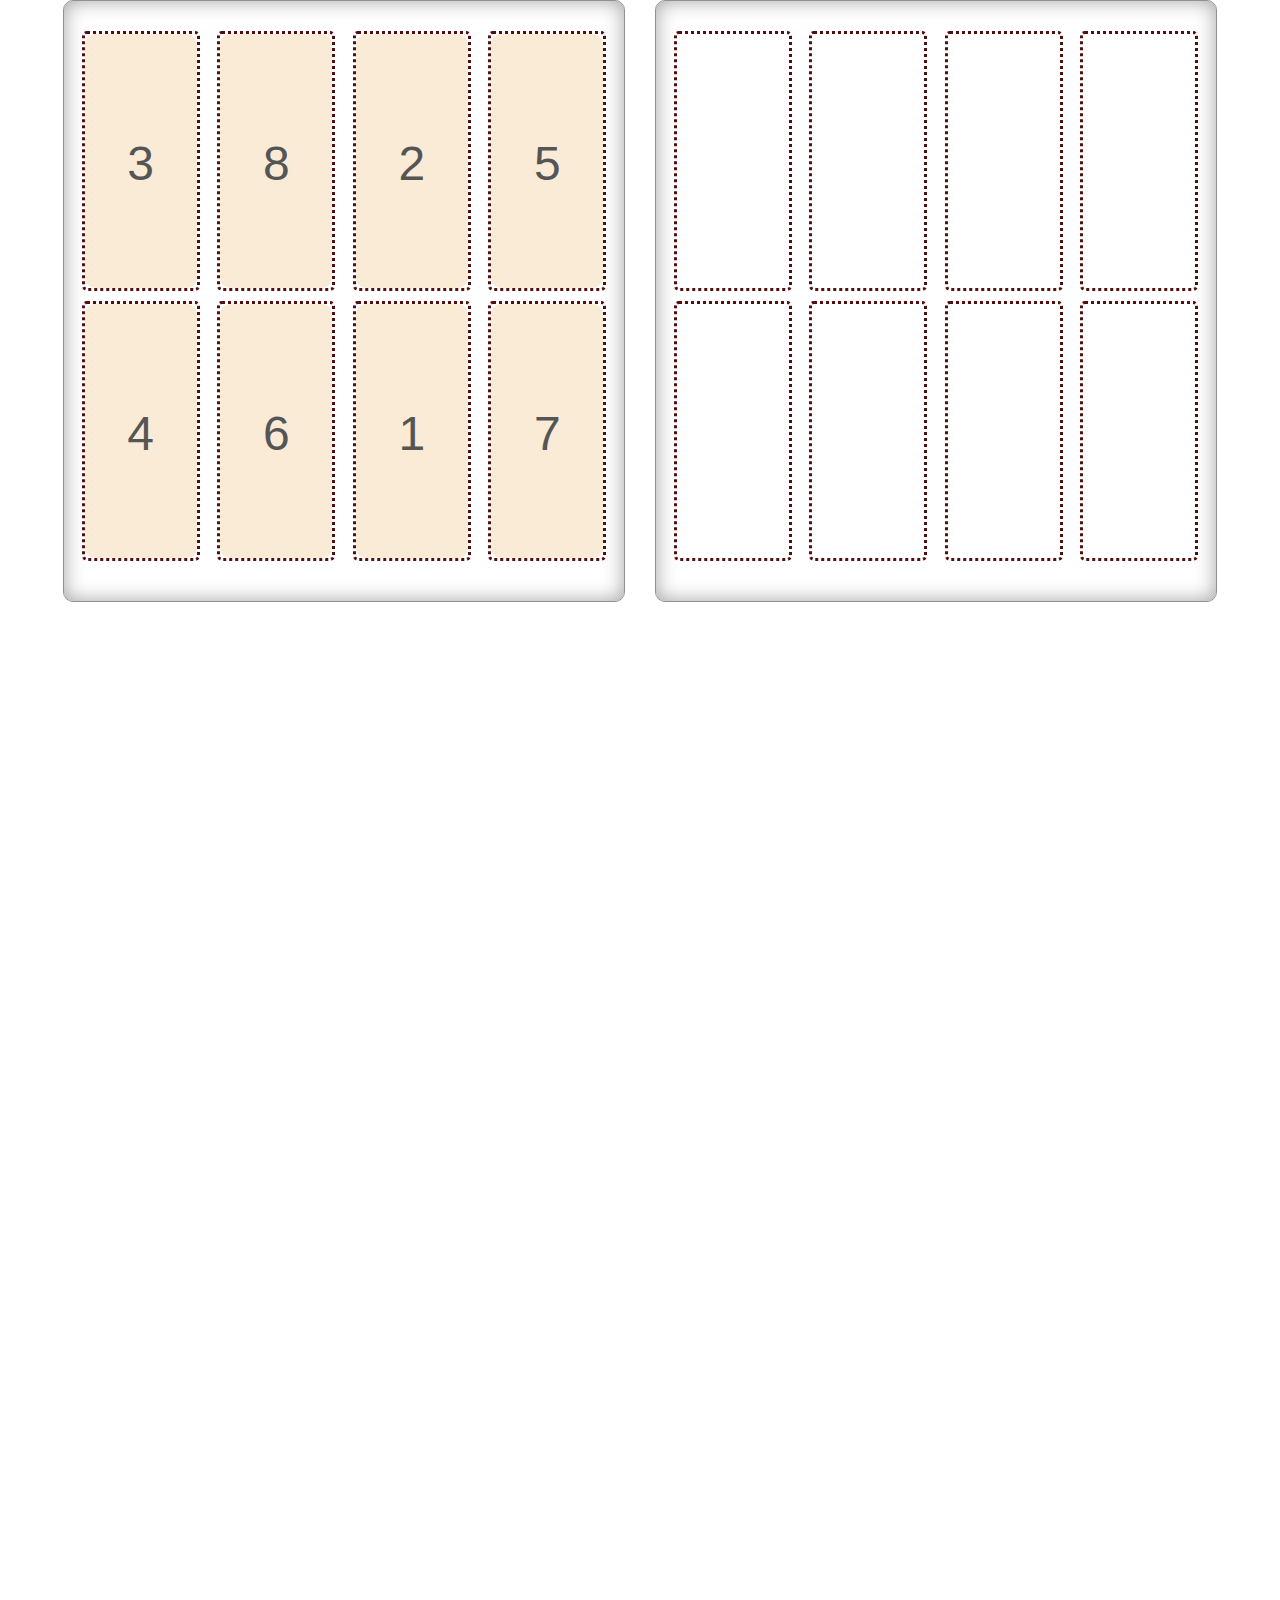
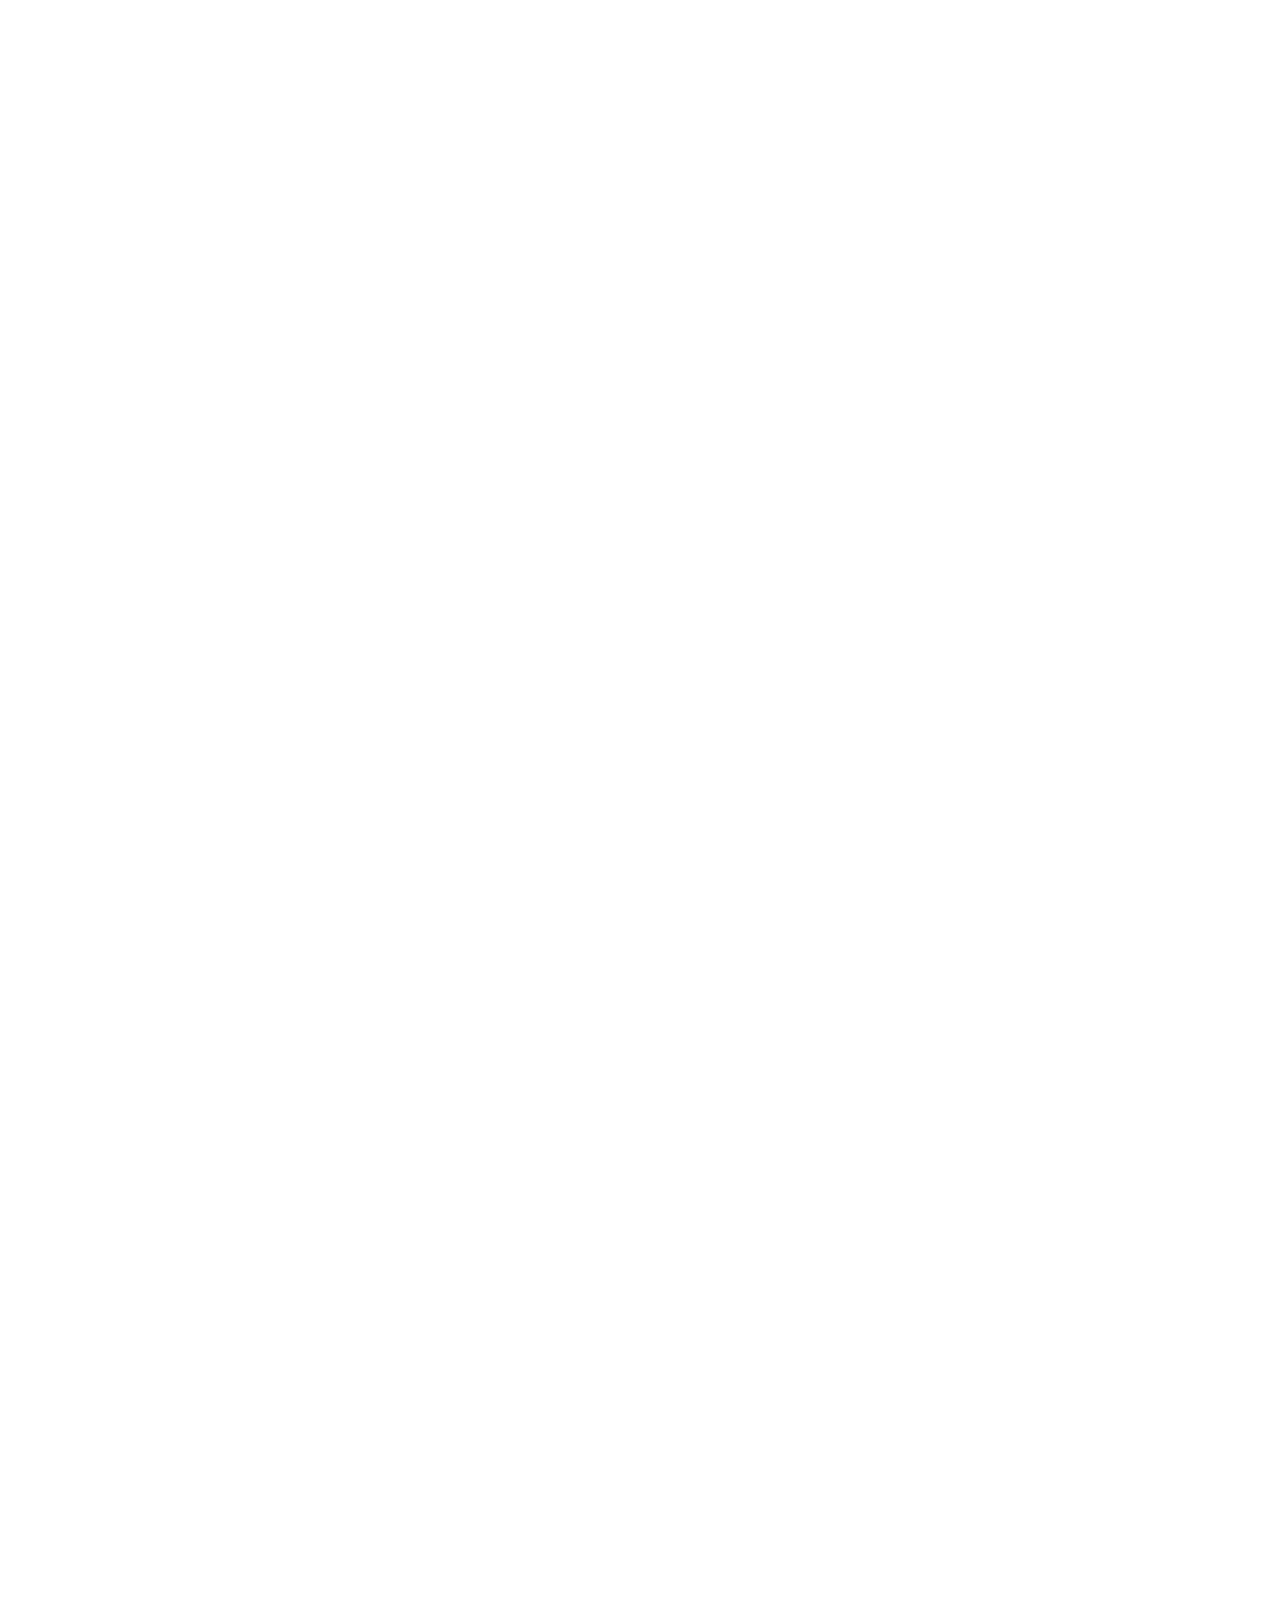
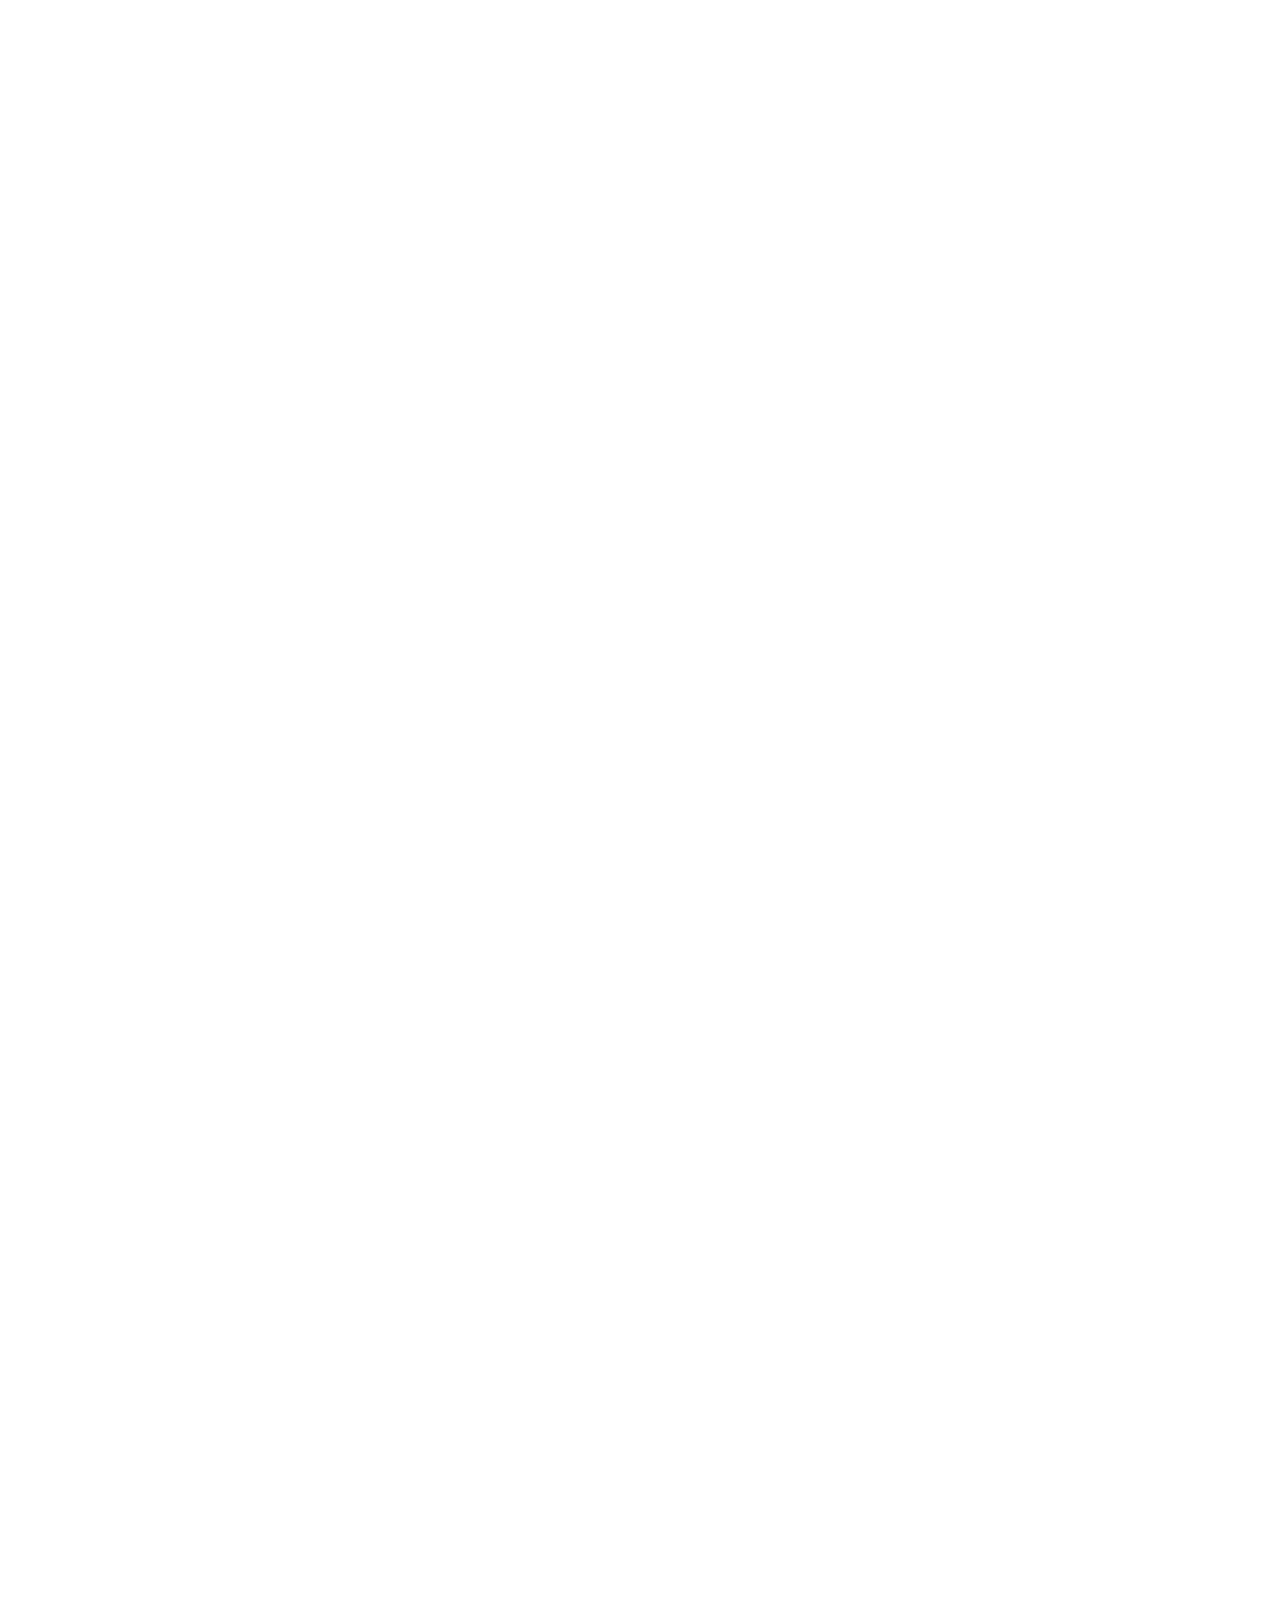
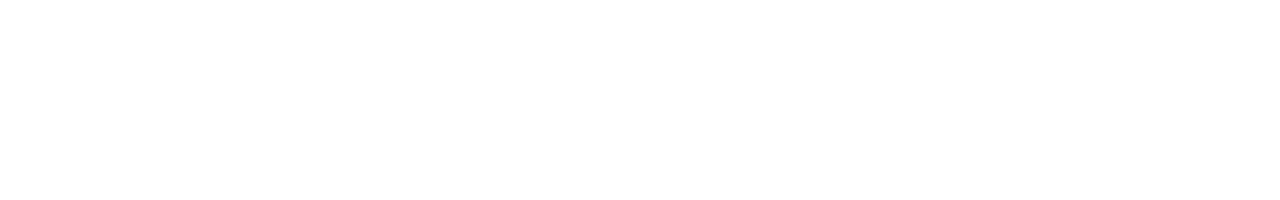
<file: 13.06.2019/index.html>
<!DOCTYPE html>
<html lang="en">
  <head>
    <title>Samir</title>
    <meta name="keywords" content="şəkər tozu, pesok, şəkər çuğunduru" />
    <meta name="viewport" content="width=device-width, initial-scale=1.0" />
    <link
      rel="stylesheet"
      href="https://use.fontawesome.com/releases/v5.8.1/css/all.css"
      integrity="sha384-50oBUHEmvpQ+1lW4y57PTFmhCaXp0ML5d60M1M7uH2+nqUivzIebhndOJK28anvf"
      crossorigin="anonymous"
    />
    <link
      rel="stylesheet"
      href="https://stackpath.bootstrapcdn.com/bootstrap/4.3.1/css/bootstrap.min.css"
      integrity="sha384-ggOyR0iXCbMQv3Xipma34MD+dH/1fQ784/j6cY/iJTQUOhcWr7x9JvoRxT2MZw1T"
      crossorigin="anonymous"
    />
    <link rel="stylesheet" href="css/style.css" />
  </head>
  <body>
    
    <div class="container-fluid">
      <div class="row px-5">
        <div class="col-md-6">
          <div class="drag-area">
          </div>
        </div>
        <div class="col-md-6">
          <div class="drop-area">
            <div class="card-holder"></div>
            <div class="card-holder"></div>
            <div class="card-holder"></div>
            <div class="card-holder"></div>
            <div class="card-holder"></div>
            <div class="card-holder"></div>
            <div class="card-holder"></div>
            <div class="card-holder"></div>
          </div>
        </div>
      </div>
      <div class="row px-5 my-3" id="timer">
        <div class="col">
          <div class="timer-holder hidden">
            <p><span>0</span> sec passed.</p>
          </div>
        </div>
      </div>
    </div>

    <script src="js/main.js"></script>
  </body>
</html>
</file>
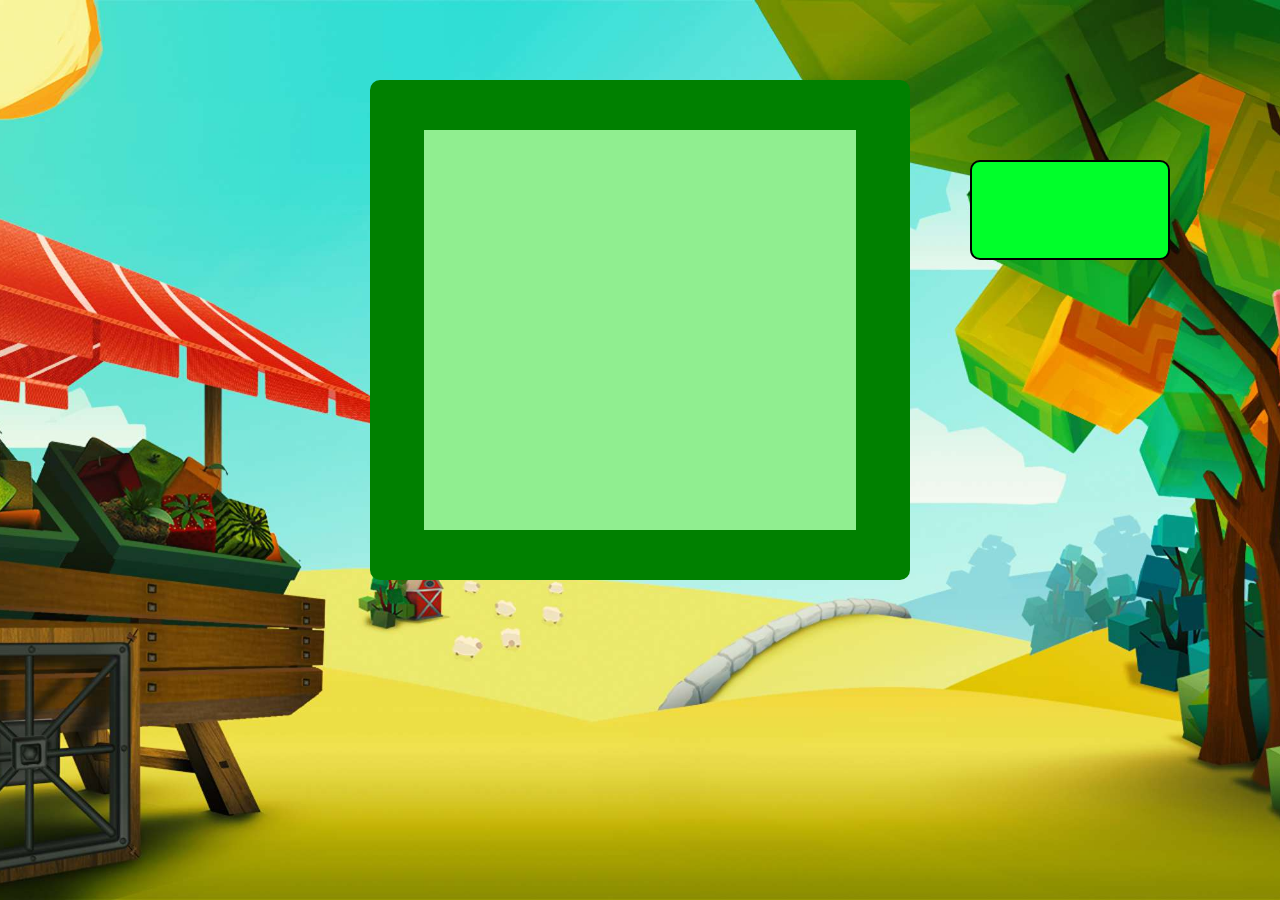
<file: web-site/game.html>
<!DOCTYPE html>
<html lang="en">
  <head>
    <meta charset="UTF-8" />
    <meta name="viewport" content="width=device-width, initial-scale=1.0" />
    <meta http-equiv="X-UA-Compatible" content="ie=edge" />
    <link
      rel="stylesheet"
      href="https://stackpath.bootstrapcdn.com/bootstrap/4.3.1/css/bootstrap.min.css"
      integrity="sha384-ggOyR0iXCbMQv3Xipma34MD+dH/1fQ784/j6cY/iJTQUOhcWr7x9JvoRxT2MZw1T"
      crossorigin="anonymous"
    />
    <link
      rel="stylesheet"
      href="https://use.fontawesome.com/releases/v5.8.2/css/all.css"
      integrity="sha384-oS3vJWv+0UjzBfQzYUhtDYW+Pj2yciDJxpsK1OYPAYjqT085Qq/1cq5FLXAZQ7Ay"
      crossorigin="anonymous"
    />
    <link rel="stylesheet" href="style.css" />
    <title>Document</title>
  </head>
  <body>
    <section class="main">
      <div class="container">
        <div class="row">
          <div class="col-md-3"></div>
          <div class="col-md-6">
            <div class="game-fruit">
              <div class="game-zone">
                
              </div>
              <div class="tarsh-area">
                <i class="icon fas fa-trash-alt"></i>
              </div>
              <div class="scor">
                
              </div>
            </div>
          </div>
          <div draggable="" class="col-md-3">


          </div>
          </div>

         
                    
                  
        </div>
      </div>
    </section>

    <script src="games.js"></script>
  </body>
</html>
</file>
<file: 13.06.2019/css/style.css>
body {
  height: 5000px;
}

* {
  margin: 0;
  padding: 0;
  box-sizing: border-box;
}
ul {
  margin-bottom: 0;
}
li {
  list-style-type: none;
}
a {
  text-decoration: none;
}
a:hover {
  text-decoration: none;
}

.drag-area,
.drop-area {
  min-height: 600px;
  border: 1px solid rgb(148, 144, 144);
  box-shadow: inset 0px 0px 20px rgba(0, 0, 0, 0.37);
  border-radius: 10px;
  display: flex;
  justify-content: space-evenly;
  flex-wrap: wrap;
  padding: 30px 0;
}

.card-holder {
  width: 21%;
  border: 3px dotted rgb(82, 15, 15);
  border-radius: 5px;
  margin-bottom: 10px;
  transition: all 0.3s cubic-bezier(0.445, 0.05, 0.55, 0.95);
  height: 260px;
}
.card-item {
  height: 100%;
  position: relative;
  border-radius: 10px;
  background-color: antiquewhite;
  color: #555;
  font-size: 3em;
  text-align: center;
  line-height: 260px;
  cursor: move;
}
.timer-holder {
  height: 100px;
  line-height: 100px;
  border: 1px solid rgb(148, 144, 144);
  box-shadow: inset 0px 0px 20px rgba(0, 0, 0, 0.37);
  border-radius: 10px;
  padding: 0 30px;
  opacity: 1;
  visibility: visible;
  transition: all 0.3s cubic-bezier(0.39, 0.575, 0.565, 1);
}
.timer-holder.hidden {
  opacity: 0;
  visibility: hidden;
}

.timer-holder.active {
  position: fixed;
  height: 100vh;
  top: 0px;
  line-height: 100vh;
  font-size: 6em;
  width: 100%;
  background-color: blueviolet;
  left: 0px;
  color: white;
  text-align: center;
}
</file>
<file: web-site/style.css>
* {
  margin: 0px;
  padding: 0px;
  box-sizing: border-box;
}
.main {
  background-image: url(img/background.jpg);
  background-size: cover;
  background-repeat: no-repeat;
  background-position: center center;
  width: 100%;
  height: 100vh;
}
.game_logo {
  position: absolute;
  left: 39%;
  width: 250px;
  height: 150px;
  top: 50px;
}
.bg-big {
  width: 250px;
  height: 300px;
  background-color: rgb(26, 178, 41);
  border: 2px solid black;
  border-radius: 10px;
  margin-top: 250px;
  margin-left: 120px;
  position: relative;
}

.bg-head {
  left: calc(50% - 60px);
  border-radius: 35px;
  border-top: 2px solid black;
  z-index: 0;
  top: -30px;
  position: absolute;
  width: 120px;
  height: 58px;
  background-color: rgb(26, 178, 41);
}

.username {
  margin: 0 auto;
  display: block;
  height: 45px;
  border: 2px solid black;
  border-radius: 22px;
  padding: 0px 10px;
  margin-bottom: 25px;
}
.sign {
  padding-top: 30px;
}
.start-img {
  z-index: 99;
  display: block;
  margin: 0 auto;
  width: 100px;
  height: 100px;
  background: antiquewhite;
  border-radius: 50%;
  border: 2px solid black;
  margin-bottom: 15px;
}
.btn-start {
  display: inline-block;
  display: block;
  width: 142px;
  height: 40px;
  margin: 0 auto;
}
.game-fruit {
  margin-top: 80px;
  border-radius: 10px;
  height: 500px;
  background-color: green;
  position: relative;
}
.game-zone {
  height: 400px;
  background-color: lightgreen;
  width: 80%;
  top: 50px;
  left: 10%;
  position: absolute;
  overflow: hidden;
}
.img-style {
  width: 35px;
  height: 35px;
  position: absolute;
  animation-name: imganimation;
  animation-duration: 20s;
}

@keyframes imganimation {
  0% {
    top: -40px;
  }
  100% {
    top: 500px;
  }
}
.icon {
  position: absolute;
  bottom:65px;
  right: 65px;
  font-size: 80px;
}


.tarsh-area {
  width: 70px;
  height: 80px;

}
.scor{
  background-color: rgb(0, 255, 42);
  width: 200px;
  height: 100px;
  margin-left: 600px;
  border: 2px solid black;
  border-radius: 10px;
  font-size: 40px;
  text-align: center;
  line-height: 100px;
  
}

.teeta{
  
}
</file>
